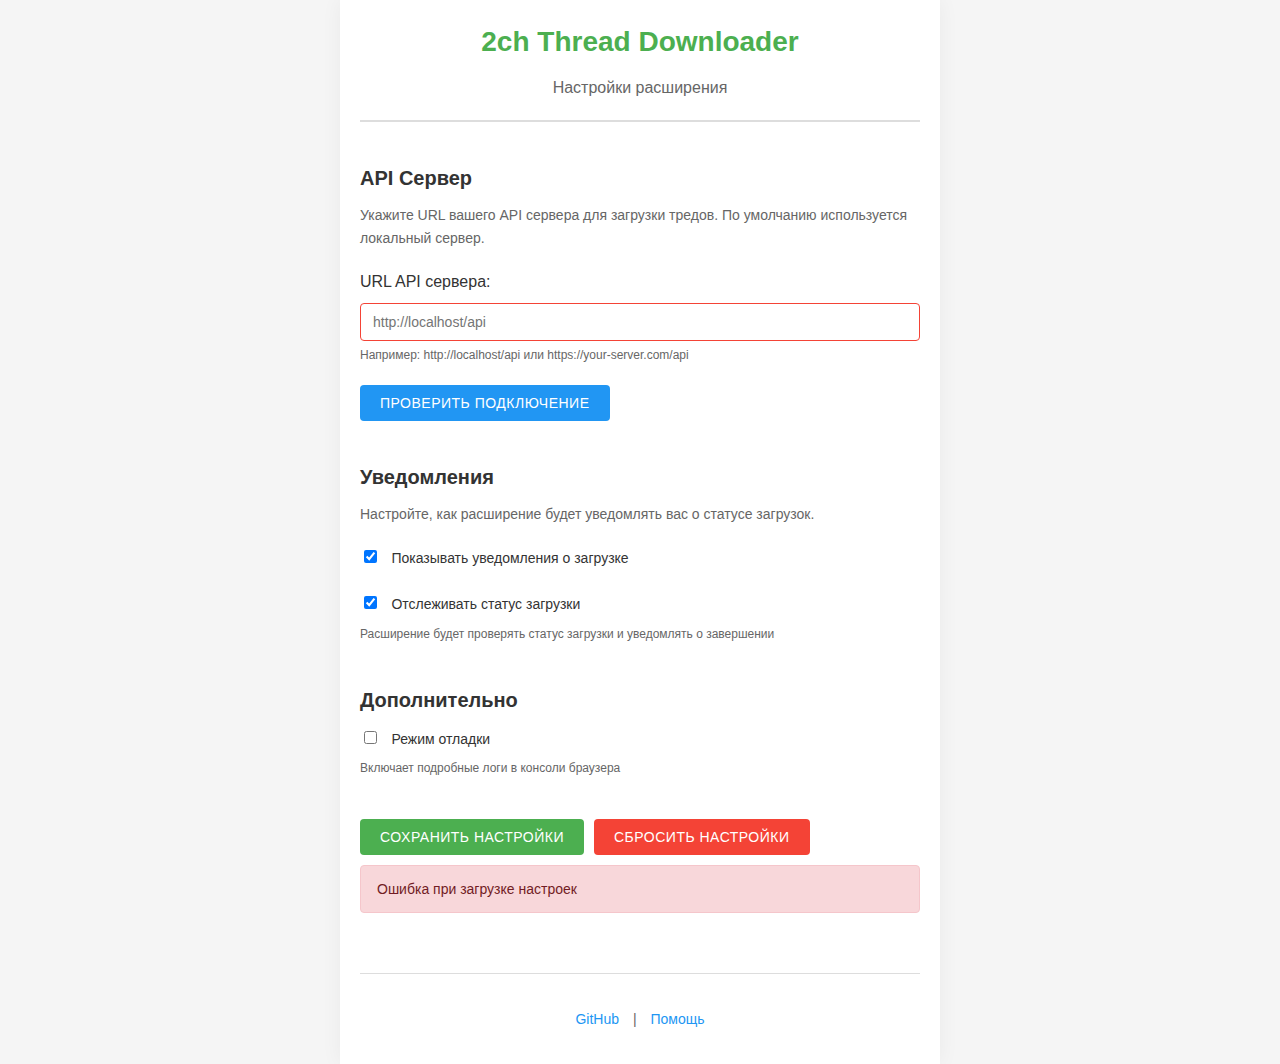
<file: chrome-extension/options.html>
<!DOCTYPE html>
<html lang="ru">
<head>
  <meta charset="UTF-8">
  <meta name="viewport" content="width=device-width, initial-scale=1.0">
  <title>Настройки - 2ch Thread Downloader</title>
  <link rel="stylesheet" href="options.css">
</head>
<body>
  <div class="container">
    <header>
      <h1>2ch Thread Downloader</h1>
      <p>Настройки расширения</p>
    </header>

    <main>
      <section class="settings-section">
        <h2>API Сервер</h2>
        <p class="description">
          Укажите URL вашего API сервера для загрузки тредов.
          По умолчанию используется локальный сервер.
        </p>
        
        <div class="form-group">
          <label for="apiUrl">URL API сервера:</label>
          <input 
            type="url" 
            id="apiUrl" 
            placeholder="http://localhost/api"
            pattern="https?://.+"
            required
          >
          <small class="hint">
            Например: http://localhost/api или https://your-server.com/api
          </small>
        </div>
        
        <div class="form-group">
          <button id="testConnection" class="btn btn-secondary">
            Проверить подключение
          </button>
          <div id="testResult" class="test-result"></div>
        </div>
      </section>

      <section class="settings-section">
        <h2>Уведомления</h2>
        <p class="description">
          Настройте, как расширение будет уведомлять вас о статусе загрузок.
        </p>
        
        <div class="form-group">
          <label class="checkbox-label">
            <input type="checkbox" id="enableNotifications" checked>
            <span>Показывать уведомления о загрузке</span>
          </label>
        </div>
        
        <div class="form-group">
          <label class="checkbox-label">
            <input type="checkbox" id="enableStatusMonitoring" checked>
            <span>Отслеживать статус загрузки</span>
          </label>
          <small class="hint">
            Расширение будет проверять статус загрузки и уведомлять о завершении
          </small>
        </div>
      </section>

      <section class="settings-section">
        <h2>Дополнительно</h2>
        
        <div class="form-group">
          <label class="checkbox-label">
            <input type="checkbox" id="debugMode">
            <span>Режим отладки</span>
          </label>
          <small class="hint">
            Включает подробные логи в консоли браузера
          </small>
        </div>
      </section>

      <div class="actions">
        <button id="saveSettings" class="btn btn-primary">
          Сохранить настройки
        </button>
        <button id="resetSettings" class="btn btn-danger">
          Сбросить настройки
        </button>
      </div>

      <div id="statusMessage" class="status-message"></div>
    </main>

    <footer>
      <p>
        <a href="https://github.com/your-repo" target="_blank">GitHub</a> |
        <a href="#" id="showHelp">Помощь</a>
      </p>
    </footer>

    <!-- Модальное окно помощи -->
    <div id="helpModal" class="modal">
      <div class="modal-content">
        <span class="close">&times;</span>
        <h2>Как использовать расширение</h2>
        
        <ol>
          <li>
            <strong>Настройте API сервер:</strong><br>
            Укажите URL вашего сервера для загрузки тредов.
            Если у вас запущен локальный сервер, используйте <code>http://localhost/api</code>
          </li>
          <li>
            <strong>Перейдите на 2ch.hk:</strong><br>
            Откройте любой тред на 2ch.hk (например, https://2ch.hk/b/res/123456.html)
          </li>
          <li>
            <strong>Найдите кнопку скачивания:</strong><br>
            В панели управления тредом появится кнопка "📥 Скачать тред"
          </li>
          <li>
            <strong>Скачайте тред:</strong><br>
            Нажмите на кнопку, и тред будет отправлен на ваш сервер для загрузки
          </li>
        </ol>
        
        <h3>Требования к серверу</h3>
        <p>
          Ваш API сервер должен поддерживать следующие endpoints:
        </p>
        <ul>
          <li><code>POST /download/{thread_id}</code> - для запуска загрузки</li>
          <li><code>GET /status/{thread_id}</code> - для проверки статуса</li>
          <li><code>GET /health</code> - для проверки доступности (опционально)</li>
        </ul>
      </div>
    </div>
  </div>

  <script src="options.js"></script>
</body>
</html>
</file>
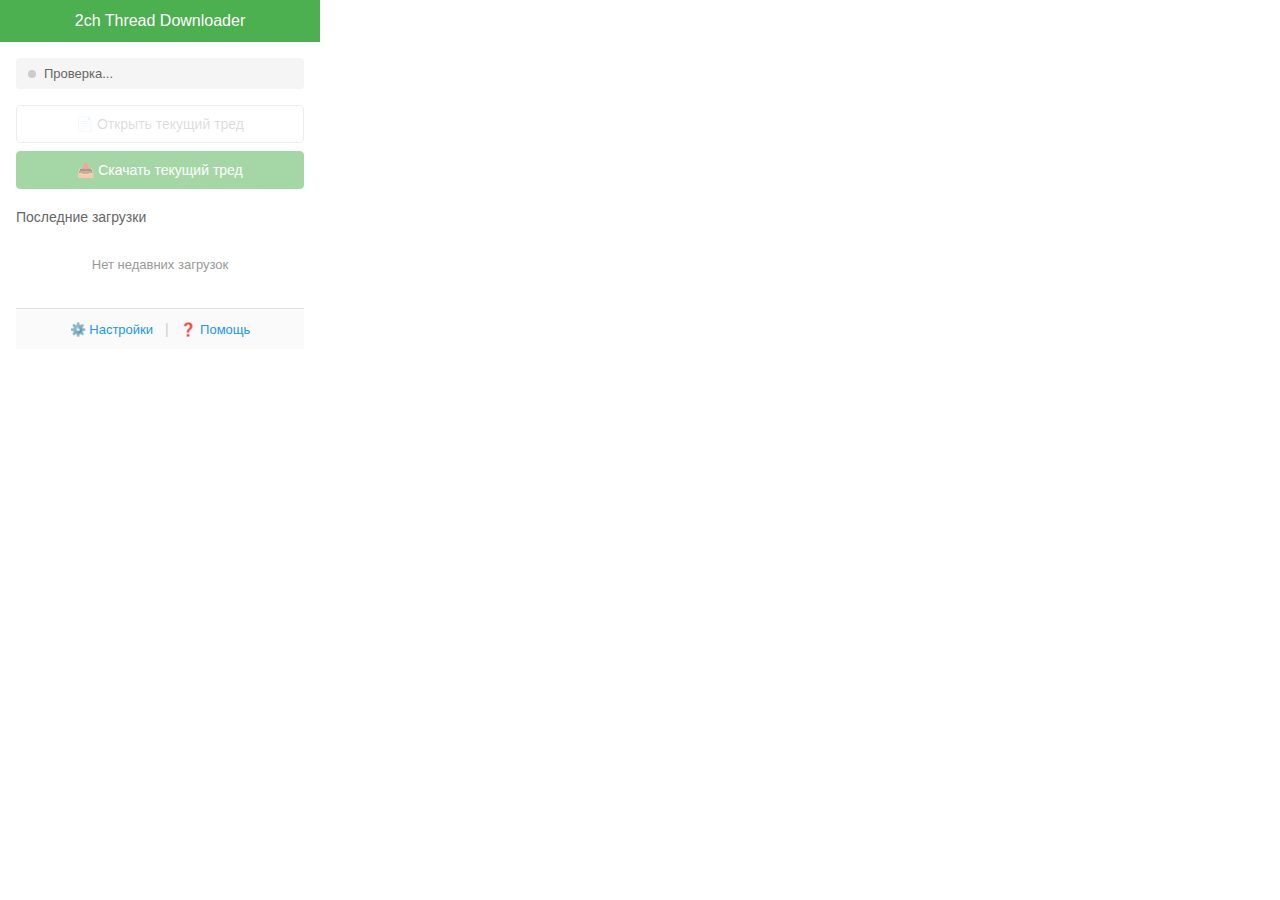
<file: chrome-extension/popup.html>
<!DOCTYPE html>
<html lang="ru">
<head>
  <meta charset="UTF-8">
  <meta name="viewport" content="width=device-width, initial-scale=1.0">
  <title>2ch Thread Downloader</title>
  <link rel="stylesheet" href="popup.css">
</head>
<body>
  <div class="popup-container">
    <header>
      <h1>2ch Thread Downloader</h1>
    </header>
    
    <main>
      <!-- Статус API -->
      <div class="status-section">
        <div class="status-indicator" id="apiStatus">
          <span class="status-dot"></span>
          <span class="status-text">Проверка...</span>
        </div>
      </div>
      
      <!-- Быстрые действия -->
      <div class="quick-actions">
        <button id="openCurrentThread" class="action-btn" disabled>
          📄 Открыть текущий тред
        </button>
        
        <button id="downloadCurrentThread" class="action-btn primary" disabled>
          📥 Скачать текущий тред
        </button>
      </div>
      
      <!-- Последние загрузки -->
      <div class="recent-section">
        <h2>Последние загрузки</h2>
        <div id="recentDownloads" class="recent-list">
          <p class="empty-message">Нет недавних загрузок</p>
        </div>
      </div>
      
      <!-- Ссылки -->
      <footer>
        <a href="#" id="openOptions">⚙️ Настройки</a>
        <span class="separator">|</span>
        <a href="#" id="openHelp">❓ Помощь</a>
      </footer>
    </main>
  </div>
  
  <script src="popup.js"></script>
</body>
</html>
</file>
<file: chrome-extension/options.css>
/**
 * Стили для страницы настроек расширения
 */

:root {
  --primary-color: #4CAF50;
  --secondary-color: #2196F3;
  --danger-color: #f44336;
  --success-color: #4CAF50;
  --warning-color: #ff9800;
  --error-color: #f44336;
  --info-color: #2196F3;
  --text-color: #333;
  --bg-color: #f5f5f5;
  --border-color: #ddd;
  --shadow: 0 2px 5px rgba(0, 0, 0, 0.1);
}

* {
  box-sizing: border-box;
}

body {
  margin: 0;
  padding: 0;
  font-family: -apple-system, BlinkMacSystemFont, 'Segoe UI', 'Roboto', sans-serif;
  background-color: var(--bg-color);
  color: var(--text-color);
  line-height: 1.6;
}

.container {
  max-width: 600px;
  margin: 0 auto;
  padding: 20px;
  background-color: white;
  min-height: 100vh;
  box-shadow: 0 0 20px rgba(0, 0, 0, 0.05);
}

/* Header */
header {
  text-align: center;
  margin-bottom: 40px;
  padding-bottom: 20px;
  border-bottom: 2px solid var(--border-color);
}

header h1 {
  margin: 0 0 10px 0;
  font-size: 28px;
  color: var(--primary-color);
}

header p {
  margin: 0;
  color: #666;
}

/* Sections */
.settings-section {
  margin-bottom: 40px;
}

.settings-section h2 {
  font-size: 20px;
  margin: 0 0 10px 0;
  color: var(--text-color);
}

.settings-section .description {
  color: #666;
  margin: 0 0 20px 0;
  font-size: 14px;
}

/* Form elements */
.form-group {
  margin-bottom: 20px;
}

.form-group label {
  display: block;
  margin-bottom: 8px;
  font-weight: 500;
  color: var(--text-color);
}

.form-group input[type="url"],
.form-group input[type="text"] {
  width: 100%;
  padding: 10px 12px;
  border: 1px solid var(--border-color);
  border-radius: 4px;
  font-size: 14px;
  transition: border-color 0.2s;
}

.form-group input[type="url"]:focus,
.form-group input[type="text"]:focus {
  outline: none;
  border-color: var(--primary-color);
}

.form-group input[type="url"]:invalid {
  border-color: var(--error-color);
}

.checkbox-label {
  display: flex;
  align-items: center;
  cursor: pointer;
  user-select: none;
}

.checkbox-label input[type="checkbox"] {
  margin-right: 10px;
  cursor: pointer;
}

.checkbox-label span {
  font-size: 14px;
}

.hint {
  display: block;
  margin-top: 5px;
  font-size: 12px;
  color: #666;
}

/* Buttons */
.btn {
  padding: 10px 20px;
  border: none;
  border-radius: 4px;
  font-size: 14px;
  font-weight: 500;
  cursor: pointer;
  transition: all 0.2s;
  text-transform: uppercase;
  letter-spacing: 0.5px;
}

.btn:hover {
  transform: translateY(-1px);
  box-shadow: var(--shadow);
}

.btn:active {
  transform: translateY(0);
  box-shadow: none;
}

.btn:disabled {
  opacity: 0.6;
  cursor: not-allowed;
  transform: none !important;
}

.btn-primary {
  background-color: var(--primary-color);
  color: white;
}

.btn-primary:hover {
  background-color: #45a049;
}

.btn-secondary {
  background-color: var(--secondary-color);
  color: white;
}

.btn-secondary:hover {
  background-color: #1976D2;
}

.btn-danger {
  background-color: var(--danger-color);
  color: white;
}

.btn-danger:hover {
  background-color: #da190b;
}

/* Actions */
.actions {
  display: flex;
  gap: 10px;
  margin-top: 40px;
}

/* Messages */
.status-message,
.test-result {
  padding: 12px 16px;
  border-radius: 4px;
  margin-top: 10px;
  font-size: 14px;
  display: none;
}

.status-message.success,
.test-result.success {
  background-color: #d4edda;
  color: #155724;
  border: 1px solid #c3e6cb;
}

.status-message.error,
.test-result.error {
  background-color: #f8d7da;
  color: #721c24;
  border: 1px solid #f5c6cb;
}

.status-message.warning,
.test-result.warning {
  background-color: #fff3cd;
  color: #856404;
  border: 1px solid #ffeeba;
}

.status-message.info,
.test-result.info {
  background-color: #d1ecf1;
  color: #0c5460;
  border: 1px solid #bee5eb;
}

/* Footer */
footer {
  margin-top: 60px;
  padding-top: 20px;
  border-top: 1px solid var(--border-color);
  text-align: center;
  font-size: 14px;
  color: #666;
}

footer a {
  color: var(--secondary-color);
  text-decoration: none;
  margin: 0 10px;
}

footer a:hover {
  text-decoration: underline;
}

/* Modal */
.modal {
  display: none;
  position: fixed;
  z-index: 1000;
  left: 0;
  top: 0;
  width: 100%;
  height: 100%;
  overflow: auto;
  background-color: rgba(0, 0, 0, 0.4);
  animation: fadeIn 0.3s;
}

.modal-content {
  background-color: white;
  margin: 5% auto;
  padding: 30px;
  border-radius: 8px;
  width: 90%;
  max-width: 600px;
  box-shadow: 0 4px 20px rgba(0, 0, 0, 0.15);
  animation: slideIn 0.3s;
}

.close {
  color: #aaa;
  float: right;
  font-size: 28px;
  font-weight: bold;
  cursor: pointer;
  margin-top: -10px;
}

.close:hover,
.close:focus {
  color: #000;
}

.modal h2 {
  margin-top: 0;
  color: var(--primary-color);
}

.modal h3 {
  margin-top: 30px;
  color: var(--text-color);
}

.modal ol,
.modal ul {
  line-height: 1.8;
}

.modal code {
  background-color: #f5f5f5;
  padding: 2px 6px;
  border-radius: 3px;
  font-family: 'Consolas', 'Monaco', monospace;
  font-size: 13px;
}

/* Animations */
@keyframes fadeIn {
  from {
    opacity: 0;
  }
  to {
    opacity: 1;
  }
}

@keyframes slideIn {
  from {
    transform: translateY(-20px);
    opacity: 0;
  }
  to {
    transform: translateY(0);
    opacity: 1;
  }
}

/* Dark theme support */
@media (prefers-color-scheme: dark) {
  :root {
    --text-color: #e0e0e0;
    --bg-color: #1e1e1e;
    --border-color: #444;
  }
  
  body {
    background-color: #121212;
  }
  
  .container {
    background-color: #1e1e1e;
  }
  
  .form-group input[type="url"],
  .form-group input[type="text"] {
    background-color: #2a2a2a;
    color: var(--text-color);
    border-color: #444;
  }
  
  .modal-content {
    background-color: #1e1e1e;
    color: var(--text-color);
  }
  
  .modal code {
    background-color: #2a2a2a;
  }
}
</file>
<file: chrome-extension/popup.css>
/**
 * Стили для popup окна расширения
 */

body {
  margin: 0;
  padding: 0;
  font-family: -apple-system, BlinkMacSystemFont, 'Segoe UI', 'Roboto', sans-serif;
  font-size: 14px;
  color: #333;
}

.popup-container {
  width: 320px;
  background-color: #fff;
}

/* Header */
header {
  background-color: #4CAF50;
  color: white;
  padding: 12px 16px;
  text-align: center;
}

header h1 {
  margin: 0;
  font-size: 16px;
  font-weight: 500;
}

/* Main content */
main {
  padding: 16px;
}

/* Status section */
.status-section {
  margin-bottom: 16px;
}

.status-indicator {
  display: flex;
  align-items: center;
  gap: 8px;
  padding: 8px 12px;
  background-color: #f5f5f5;
  border-radius: 4px;
}

.status-dot {
  width: 8px;
  height: 8px;
  border-radius: 50%;
  background-color: #ccc;
  transition: background-color 0.3s;
}

.status-dot.checking {
  background-color: #2196F3;
  animation: pulse 1.5s infinite;
}

.status-dot.online {
  background-color: #4CAF50;
}

.status-dot.offline {
  background-color: #f44336;
}

.status-dot.error {
  background-color: #ff9800;
}

@keyframes pulse {
  0% { opacity: 1; }
  50% { opacity: 0.4; }
  100% { opacity: 1; }
}

.status-text {
  font-size: 13px;
  color: #666;
}

/* Quick actions */
.quick-actions {
  display: flex;
  flex-direction: column;
  gap: 8px;
  margin-bottom: 20px;
}

.action-btn {
  display: flex;
  align-items: center;
  justify-content: center;
  gap: 8px;
  width: 100%;
  padding: 10px 16px;
  border: 1px solid #ddd;
  border-radius: 4px;
  background-color: #fff;
  font-size: 14px;
  font-family: inherit;
  cursor: pointer;
  transition: all 0.2s;
}

.action-btn:hover:not(:disabled) {
  background-color: #f5f5f5;
  border-color: #999;
}

.action-btn:active:not(:disabled) {
  transform: translateY(1px);
}

.action-btn:disabled {
  opacity: 0.5;
  cursor: not-allowed;
}

.action-btn.primary {
  background-color: #4CAF50;
  color: white;
  border-color: #4CAF50;
}

.action-btn.primary:hover:not(:disabled) {
  background-color: #45a049;
  border-color: #45a049;
}

/* Recent section */
.recent-section {
  margin-bottom: 16px;
}

.recent-section h2 {
  font-size: 14px;
  font-weight: 500;
  margin: 0 0 12px 0;
  color: #666;
}

.recent-list {
  max-height: 150px;
  overflow-y: auto;
}

.empty-message {
  text-align: center;
  color: #999;
  font-size: 13px;
  margin: 20px 0;
}

.recent-item {
  display: flex;
  justify-content: space-between;
  align-items: center;
  padding: 8px 12px;
  background-color: #f9f9f9;
  border-radius: 4px;
  margin-bottom: 6px;
  font-size: 13px;
}

.recent-item:hover {
  background-color: #f0f0f0;
}

.recent-item.clickable {
  cursor: pointer;
  transition: background-color 0.2s, transform 0.1s;
}

.recent-item.clickable:hover {
  background-color: #e8f5e8;
  transform: translateY(-1px);
}

.recent-item.clickable:active {
  transform: translateY(0);
}

.recent-info {
  display: flex;
  flex-direction: column;
  gap: 2px;
  flex: 1;
  min-width: 0; /* Позволяет элементу сжиматься */
}

.thread-id-with-message {
  display: flex;
  flex-direction: column;
  min-width: 0;
}

.thread-id {
  font-weight: 500;
  color: #333;
}

.thread-message {
  font-size: 12px;
  color: #666;
  white-space: nowrap;
  overflow: hidden;
  text-overflow: ellipsis;
  max-width: 200px;
  opacity: 0.7;
}

.thread-message.loaded {
  opacity: 1;
}

.download-time {
  font-size: 11px;
  color: #999;
}

.download-status {
  font-size: 12px;
  white-space: nowrap;
}

.download-status.pending {
  color: #2196F3;
}

.download-status.progress {
  color: #ff9800;
}

.download-status.success {
  color: #4CAF50;
}

.download-status.error {
  color: #f44336;
}

/* Footer */
footer {
  padding: 12px 16px;
  border-top: 1px solid #e0e0e0;
  text-align: center;
  background-color: #fafafa;
}

footer a {
  color: #2196F3;
  text-decoration: none;
  font-size: 13px;
}

footer a:hover {
  text-decoration: underline;
}

.separator {
  color: #ccc;
  margin: 0 8px;
}

/* Scrollbar styling */
::-webkit-scrollbar {
  width: 6px;
}

::-webkit-scrollbar-track {
  background: #f1f1f1;
}

::-webkit-scrollbar-thumb {
  background: #888;
  border-radius: 3px;
}

::-webkit-scrollbar-thumb:hover {
  background: #555;
}

/* Dark theme support */
@media (prefers-color-scheme: dark) {
  body {
    background-color: #1e1e1e;
    color: #e0e0e0;
  }
  
  .popup-container {
    background-color: #1e1e1e;
  }
  
  header {
    background-color: #2d5a2f;
  }
  
  .status-indicator {
    background-color: #2a2a2a;
  }
  
  .action-btn {
    background-color: #2a2a2a;
    border-color: #444;
    color: #e0e0e0;
  }
  
  .action-btn:hover:not(:disabled) {
    background-color: #333;
    border-color: #555;
  }
  
  .recent-item {
    background-color: #2a2a2a;
  }
  
  .recent-item:hover {
    background-color: #333;
  }
  
  .recent-item.clickable:hover {
    background-color: #2d5a2f;
  }
  
  .thread-id {
    color: white;
  }
  
  .thread-message {
    color: #ccc;
  }
  
  footer {
    background-color: #252525;
    border-top-color: #444;
  }
}
</file>
